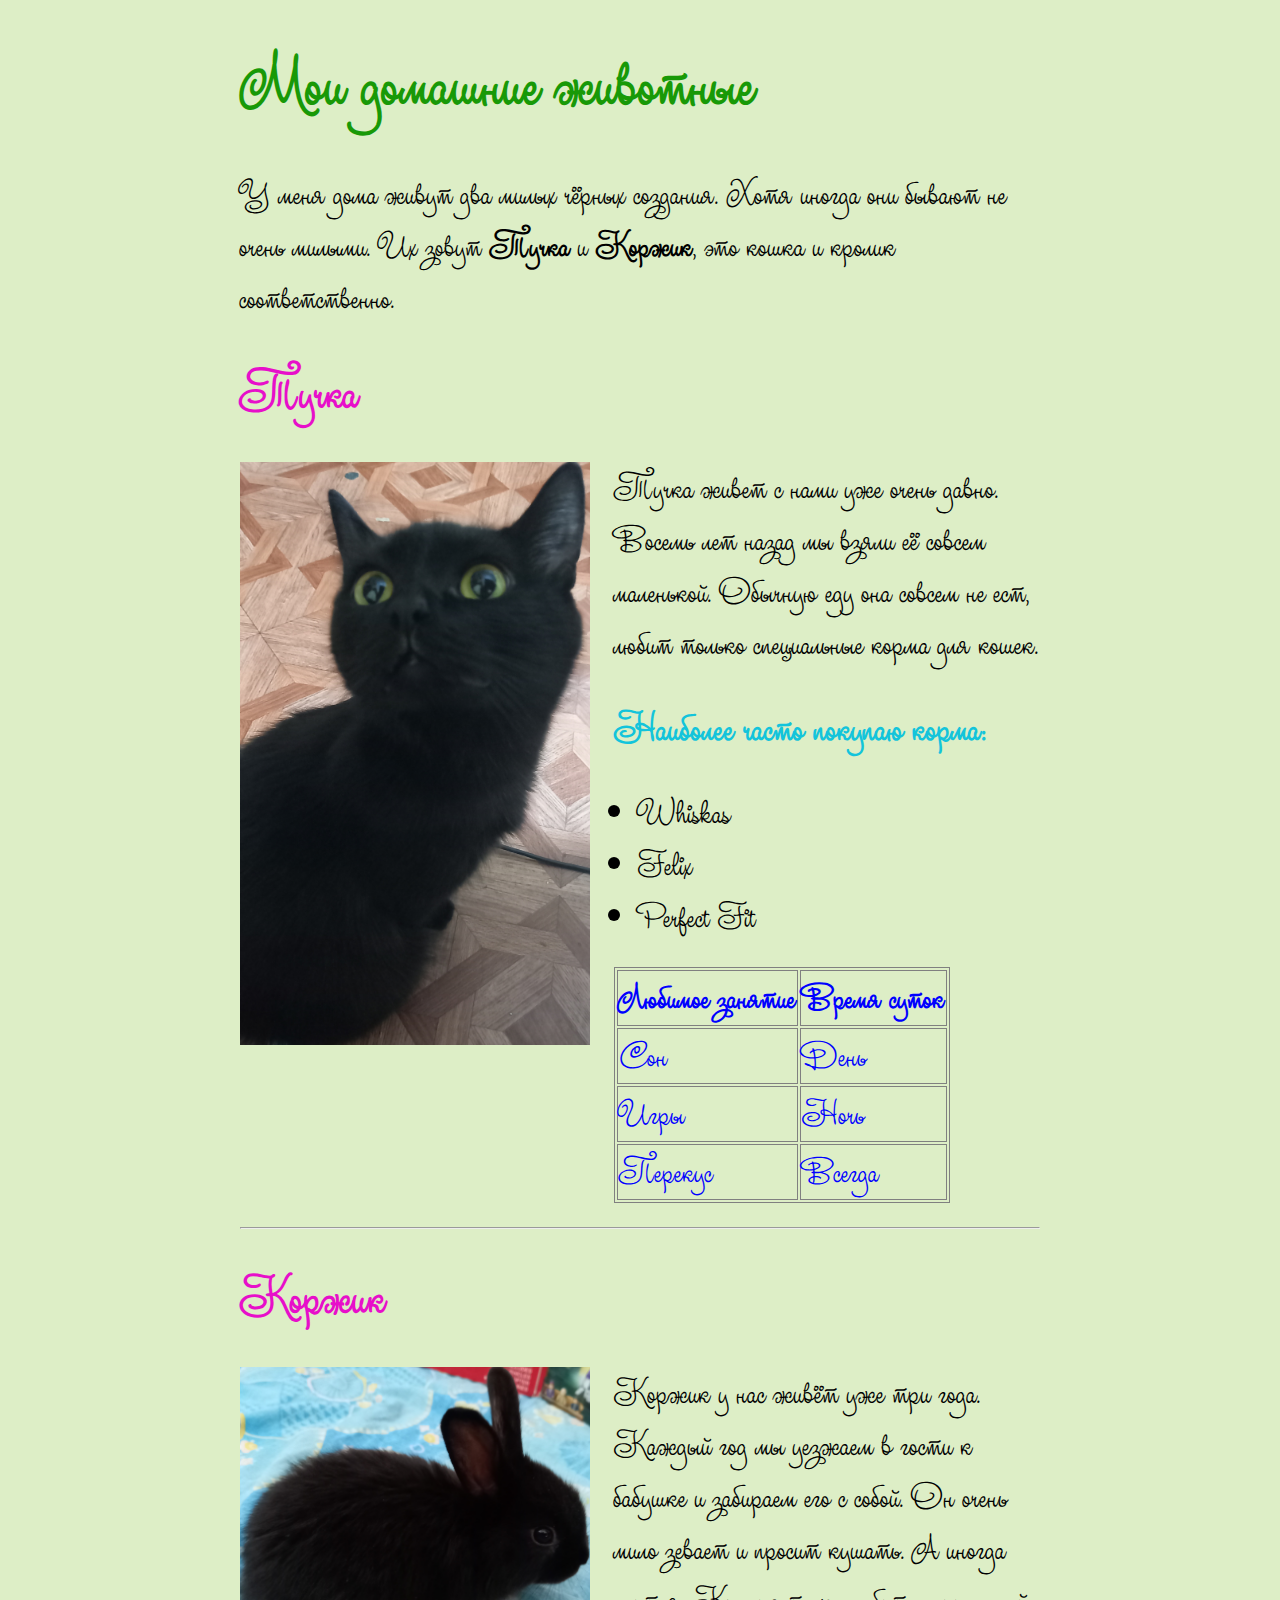
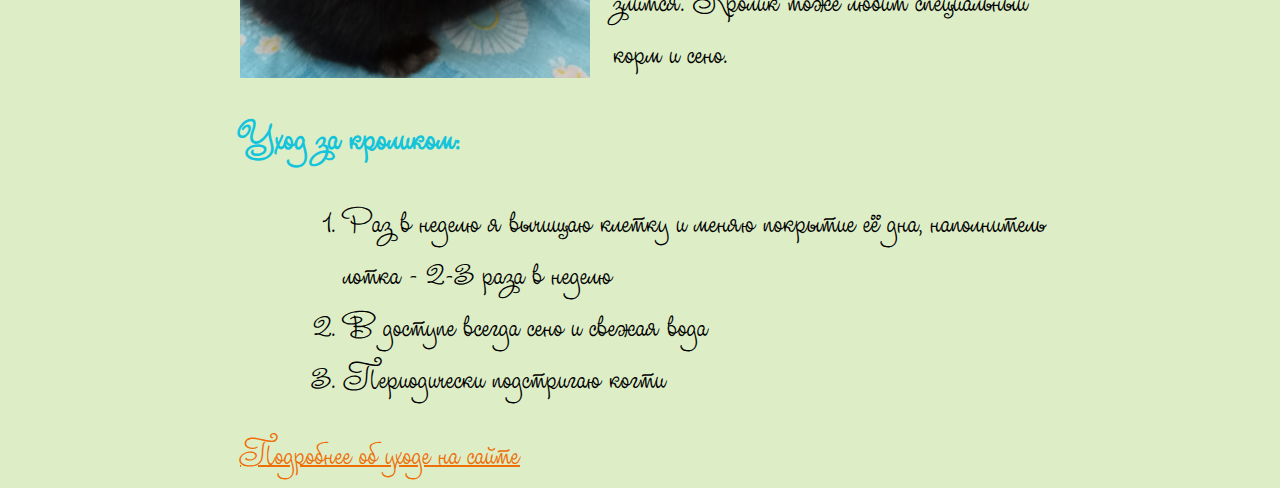
<file: 2_lesson/index.html>
<!DOCTYPE html>
<html lang="en">

<head>
    <link rel="stylesheet" href="styles.css">
    <meta charset="UTF-8">
    <meta http-equiv="X-UA-Compatible" content="IE=edge">
    <meta name="viewport" content="width=device-width, initial-scale=1.0">
    <title>Мои домашние животные</title>
</head>

<body>
    <div class="wrapper">
        <h1>Мои домашние животные</h1>
        <p>У меня дома живут два милых чёрных создания. Хотя иногда они
            бывают не очень милыми. Их зовут <b>Тучка</b> и <b>Коржик</b>, это кошка
            и кролик соответственно.</p>
        <h2>Тучка</h2>
        <img src="images/koshka.jpg" alt="Чёрная кошка смотрит вверх">
        Тучка живет с нами уже очень давно. Восемь лет назад мы взяли её
        совсем маленькой. Обычную еду она совсем не ест, любит только
        специальные корма для кошек.
        <h3>Наиболее часто покупаю корма:</h3>
        <ul>
            <li>Whiskas</li>
            <li>Felix</li>
            <li>Perfect Fit</li>
        </ul>
        <table>
            <tr>
                <th>Любимое занятие</th>
                <th>Время суток</th>
            </tr>
            <tr>
                <td>Сон</td>
                <td>День</td>
            </tr>
            <tr>
                <td>Игры</td>
                <td>Ночь</td>
            </tr>
            <tr>
                <td>Перекус</td>
                <td>Всегда</td>
            </tr>
        </table>

        <div>
            <p>
                <hr>
            <h2>Коржик</h2>
            <img src="images/krolik.jpg" alt="Чёрный кролик сидит боком">
            Коржик у нас живёт уже три года. Каждый год мы уезжаем в гости
            к бабушке и забираем его с собой. Он очень мило зевает и просит
            кушать. А иногда злится. Кролик тоже любит специальный корм и сено.
            <h3>Уход за кроликом:</h3>
            <ul>
                <ol>
                    <li>Раз в неделю я вычищаю клетку и меняю покрытие её дна,
                        наполнитель лотка - 2-3 раза в неделю</li>
                    <li>В доступе всегда сено и свежая вода</li>
                    <li>Периодически подстригаю когти</li>
                </ol>
            </ul>
            </p>
        </div>
        <a href="https://domaferma.com/kroliki/razvedenie-krolikov/dekorativnye-kroliki.html?ysclid=lehk59f6oy451817974"
            target="_blank">
            Подробнее об уходе на сайте
        </a>
    </div>
</body>
</html>
</file>
<file: 2_lesson/styles.css>
img {
    width: 350px;
    float: left;
    margin: 0 1em 1em 0;
}
ul {
    position: relative;
    left: 1em;
}
table {
    border: 1px solid grey;
    color: blue;
}
th {
    border: 1px solid grey;
}
td {
    border: 1px solid grey;
}
div {
    clear: left;
}
body {
    background-color: rgb(221, 238, 198);
    font-family: "Teddy Bear";
    font-size: 150%;
}
h1 {
    color: rgb(24, 153, 7);
}
h2 {
    color: rgb(231, 15, 202);
}
a {
    color: rgb(238, 111, 8);
}
h3 {
    color: rgb(19, 196, 219);
}
@font-face {
    font-family: "Teddy Bear";
    src: url("fonts/teddy-bear/teddy-bear.eot");
    /* IE9 Compat Modes */
    src: url("fonts/teddy-bear/teddy-bear.eot?#iefix") format("embedded-opentype"),
        /* IE6-IE8 */
        url("fonts/teddy-bear/teddy-bear.otf") format("opentype"),
        /* Open Type Font */
        url("fonts/teddy-bear/teddy-bear.svg") format("svg"),
        /* Legacy iOS */
        url("fonts/teddy-bear/teddy-bear.ttf") format("truetype"),
        /* Safari, Android, iOS */
        url("fonts/teddy-bear/teddy-bear.woff") format("woff"),
        /* Modern Browsers */
        url("fonts/teddy-bear/teddy-bear.woff2") format("woff2");
    /* Modern Browsers */
    font-weight: normal;
    font-style: normal;
}
.wrapper {
    width: 800px;
    margin: auto;
}
</file>
